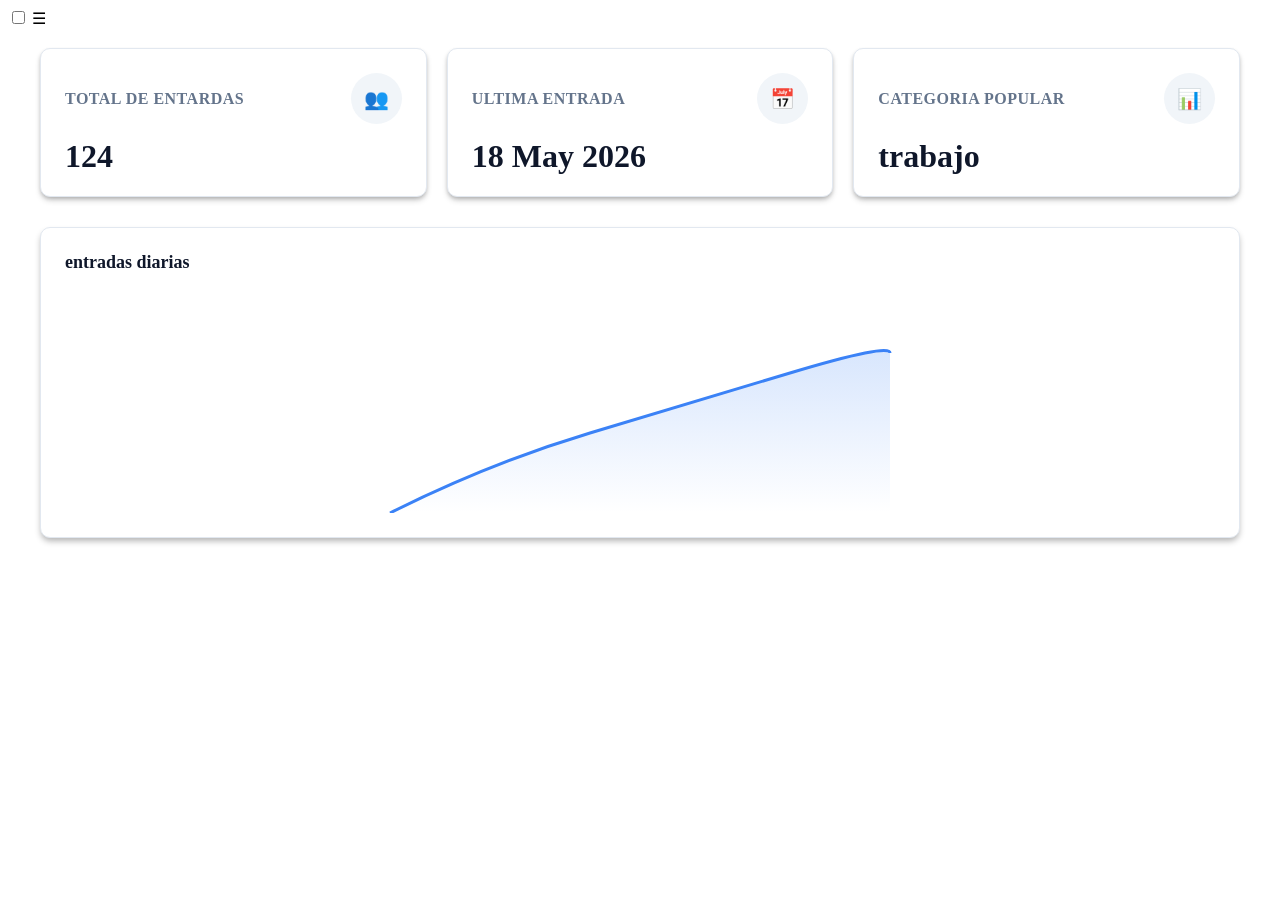
<file: index.html>
<!DOCTYPE html>
<html lang="en">
<head>
    <meta charset="UTF-8">
    <meta name="viewport" content="width=device-width, initial-scale=1.0">
    <link rel="stylesheet" href="menu-lateral.css">
    <link rel="stylesheet" href="dashboard.css">
    <title>Mi Pag Web Inicial</title>
</head>
<body>
        <input type="checkbox" id="btn-menu" class="checkbox-control">
        <label for="btn-menu" class="toggle-btn">☰</label>

        <div class="layout-container">
            <nav class="sidebar">
                <div class="sidebar-header">
                    <h3>mi pag web</h3>
                </div>
                <ul class="sidebar-menu">
                    <li>
                        <a href="index.html">
                            <span class="menu-icon">📊</span>
                            <span class="menu-text">Dashboard</span>
                        </a>
                    </li>
                    <li>
                        <a href="registro.html">
                            <span class="menu-icon">🗒️</span>
                            <span class="menu-text">Registro</span>
                        </a>
                    </li>
                    <li>
                        <a href="historial.html">
                            <span class="menu-icon">📋</span>
                            <span class="menu-text">Historial</span>
                        </a>
                    </li>
                </ul>
            </nav>
        </div>

    <main>
        <section class="dashboard-grid">
            <article class="card">
                <div class="card-header">
                    <h3>total de entardas</h3>
                    <span class="icon">👥</span>
                </div>
                <p class="card-value">124</p>
            </article>
            <article class="card">
                <div class="card-header">
                    <h3>ultima entrada</h3>
                    <span class="icon">📅</span>
                </div>
                <p class="card-value">18 May 2026</p>
            </article>
            <article class="card">
                <div class="card-header">
                    <h3>categoria popular</h3>
                    <span class="icon">📊</span>
                </div>
                <p class="card-value">trabajo</p>
            </article>
        </section>

        <section class="dashboard-chart-section">
            <h2>entradas diarias</h2>
            <div class="container-dashboard">
                <svg viewBox="0 0 500 200" preserveAspectRadio="none" class="chart-svg">
                    <defs>
                        <linearGradient id="chart-gradient" x1="0" y1="0" x2="0" y2="1">
                            <stop offset="0%" stop-color="#3b82f6" stop-opacity="0.2"/>
                            <stop offset="100%" stop-color="#3b82f6" stop-opacity="0.0"/>
                        </linearGradient>
                    </defs>

                    <path d="M 0 200 Q 100 150 200 120 T 400 60 T 500 40 L 500 200 Z" fill="url(#chart-gradient)"></path>
                    <path d="M 0 200 Q 100 150 200 120 T 400 60 T 500 40" fill="none" stroke="#3b82f6" stroke-width="3"></path>
                </svg>
            </div>
        </section>
    </main>
</body>
</html>
</file>
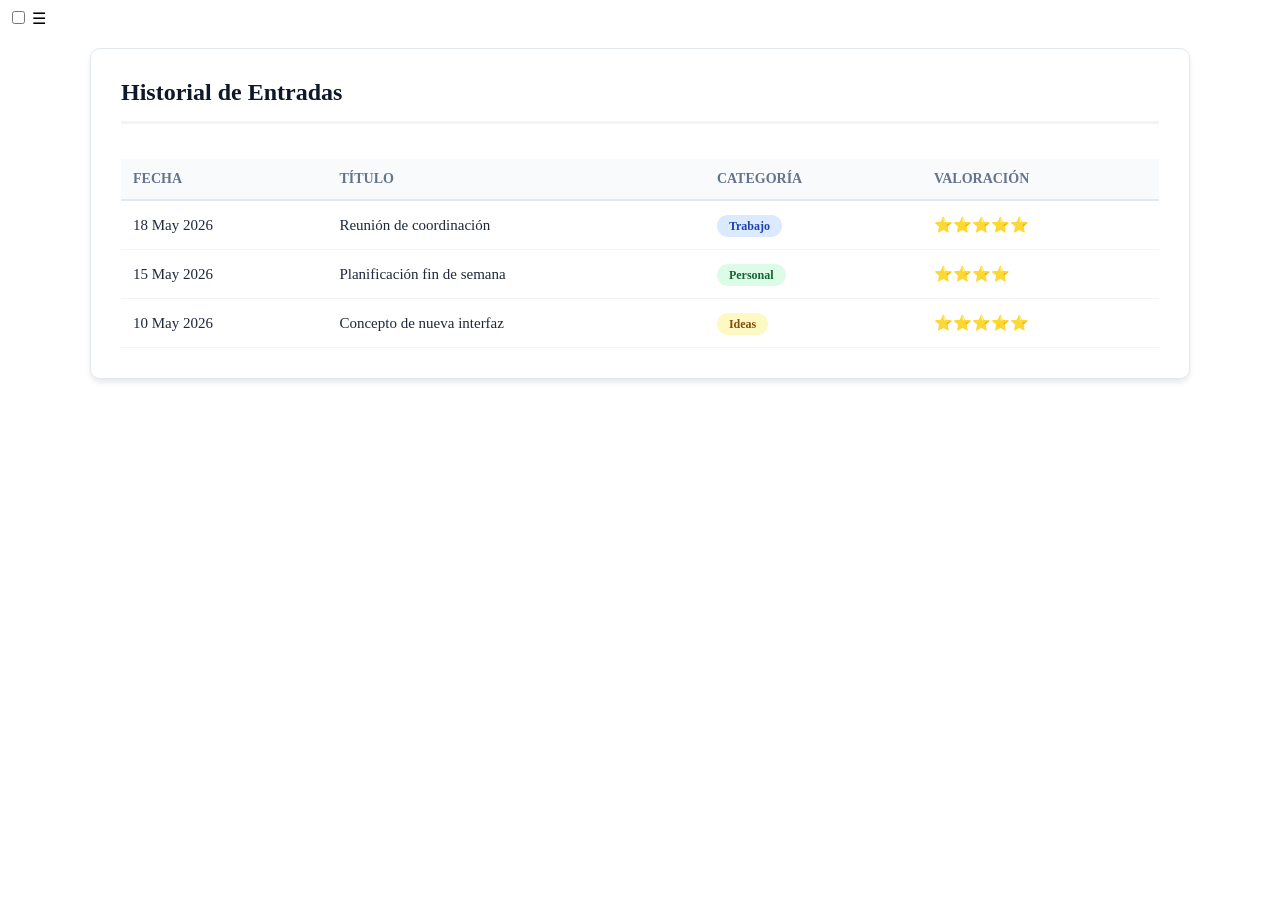
<file: datos.html>
<!DOCTYPE html>
<html lang="en">
<head>
    <meta charset="UTF-8">
    <meta name="viewport" content="width=device-width, initial-scale=1.0">
    <link rel="stylesheet" href="menu-lateral.css">
    <link rel="stylesheet" href="historial.css">
    <title>Historial - Mi Pag Web</title>
</head>
<body>
    <input type="checkbox" id="btn-menu" class="checkbox-control">
    <label for="btn-menu" class="toggle-btn">☰</label>

    <div class="layout-container">
        <nav class="sidebar">
            <div class="sidebar-header">
                <h3>mi pag web</h3>
            </div>
            <ul class="sidebar-menu">
                <li><a href="index.html"><span class="menu-icon">📊</span><span class="menu-text">Dashboard</span></a></li>
                <li><a href="registro.html"><span class="menu-icon">🗒️</span><span class="menu-text">Registro</span></a></li>
                <li><a href="datos.html"><span class="menu-icon">📋</span><span class="menu-text">Historial</span></a></li>
            </ul>
        </nav>
    </div>

    <main>
        <section class="history-container">
            <div class="history-header">
                <h2>Historial de Entradas</h2>
            </div>

            <div class="table-responsive">
                <table>
                    <thead>
                        <tr>
                            <th>Fecha</th>
                            <th>Título</th>
                            <th>Categoría</th>
                            <th>Valoración</th>
                        </tr>
                    </thead>
                    <tbody>
                        <tr>
                            <td>18 May 2026</td>
                            <td>Reunión de coordinación</td>
                            <td><span class="badge badge-trabajo">Trabajo</span></td>
                            <td>⭐⭐⭐⭐⭐</td>
                        </tr>
                        <tr>
                            <td>15 May 2026</td>
                            <td>Planificación fin de semana</td>
                            <td><span class="badge badge-personal">Personal</span></td>
                            <td>⭐⭐⭐⭐</td>
                        </tr>
                        <tr>
                            <td>10 May 2026</td>
                            <td>Concepto de nueva interfaz</td>
                            <td><span class="badge badge-ideas">Ideas</span></td>
                            <td>⭐⭐⭐⭐⭐</td>
                        </tr>
                    </tbody>
                </table>
            </div>
        </section>
    </main>
</body>
</html>
</file>
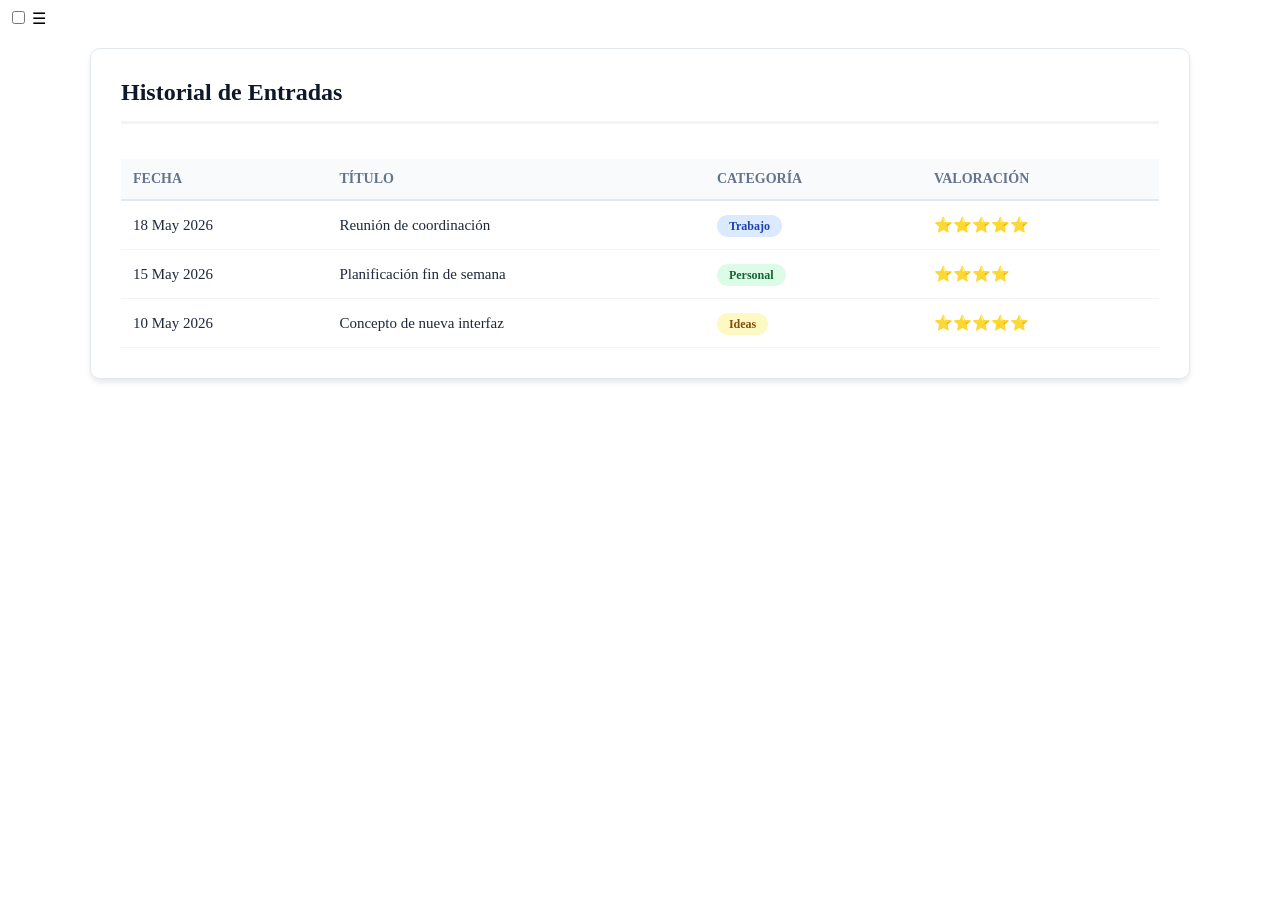
<file: historial.html>
<!DOCTYPE html>
<html lang="en">
<head>
    <meta charset="UTF-8">
    <meta name="viewport" content="width=device-width, initial-scale=1.0">
    <link rel="stylesheet" href="menu-lateral.css">
    <link rel="stylesheet" href="historial.css">
    <title>Historial - Mi Pag Web</title>
</head>
<body>
    <input type="checkbox" id="btn-menu" class="checkbox-control">
    <label for="btn-menu" class="toggle-btn">☰</label>

    <div class="layout-container">
        <nav class="sidebar">
            <div class="sidebar-header">
                <h3>mi pag web</h3>
            </div>
            <ul class="sidebar-menu">
                <li><a href="index.html"><span class="menu-icon">📊</span><span class="menu-text">Dashboard</span></a></li>
                <li><a href="registro.html"><span class="menu-icon">🗒️</span><span class="menu-text">Registro</span></a></li>
                <li><a href="historial.html"><span class="menu-icon">📋</span><span class="menu-text">Historial</span></a></li>
            </ul>
        </nav>
    </div>

    <main>
        <section class="history-container">
            <div class="history-header">
                <h2>Historial de Entradas</h2>
            </div>

            <div class="table-responsive">
                <table>
                    <thead>
                        <tr>
                            <th>Fecha</th>
                            <th>Título</th>
                            <th>Categoría</th>
                            <th>Valoración</th>
                        </tr>
                    </thead>
                    <tbody>
                        <tr>
                            <td>18 May 2026</td>
                            <td>Reunión de coordinación</td>
                            <td><span class="badge badge-trabajo">Trabajo</span></td>
                            <td>⭐⭐⭐⭐⭐</td>
                        </tr>
                        <tr>
                            <td>15 May 2026</td>
                            <td>Planificación fin de semana</td>
                            <td><span class="badge badge-personal">Personal</span></td>
                            <td>⭐⭐⭐⭐</td>
                        </tr>
                        <tr>
                            <td>10 May 2026</td>
                            <td>Concepto de nueva interfaz</td>
                            <td><span class="badge badge-ideas">Ideas</span></td>
                            <td>⭐⭐⭐⭐⭐</td>
                        </tr>
                    </tbody>
                </table>
            </div>
        </section>
    </main>
</body>
</html>
</file>
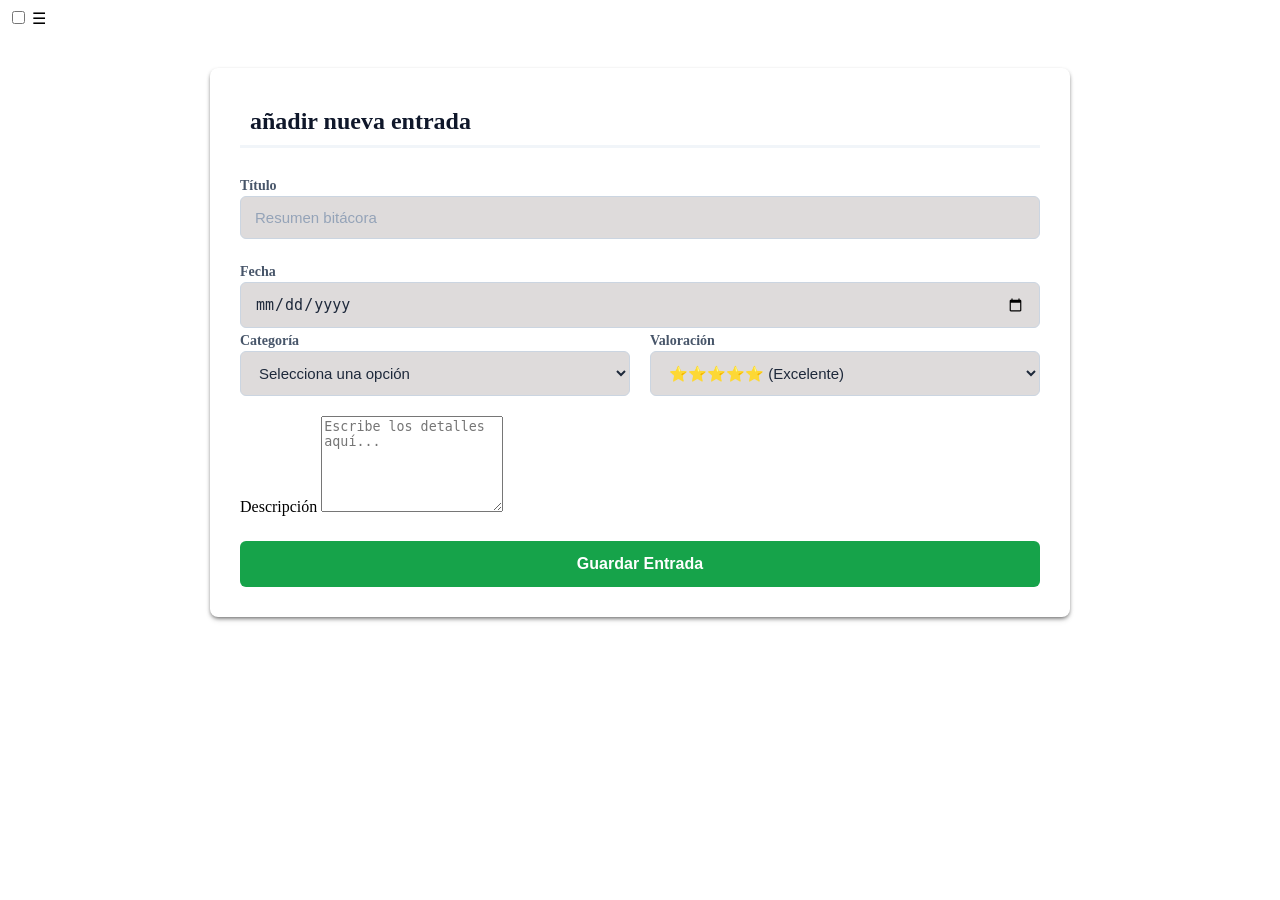
<file: registro.html>
<!DOCTYPE html>
<html lang="en">
<head>
    <meta charset="UTF-8">
    <meta name="viewport" content="width=device-width, initial-scale=1.0">
    <link rel="stylesheet" href="menu-lateral.css">
    <link rel="stylesheet" href="formulario.css">
    <title>Registro - Mi Pag Web</title>
</head>
<body>
    <input type="checkbox" id="btn-menu" class="checkbox-control">
    <label for="btn-menu" class="toggle-btn">☰</label>

    <div class="layout-container">
        <nav class="sidebar">
            <div class="sidebar-header">
                <h3>mi pag web</h3>
            </div>
            <ul class="sidebar-menu">
                <li><a href="index.html"><span class="menu-icon">📊</span><span class="menu-text">Dashboard</span></a></li>
                <li><a href="registro.html"><span class="menu-icon">🗒️</span><span class="menu-text">Registro</span></a></li>
                <li><a href="historial.html"><span class="menu-icon">📋</span><span class="menu-text">Historial</span></a></li>
            </ul>
        </nav>
    </div>

    <main>
        <section class="container-form">
            <h2>añadir nueva entrada</h2>
            <form action="#" method="post" class="main-form">
                <div class="form-row">
                    <div class="form-group">
                        <label for="titulo">Título</label>
                        <input type="text" id="titulo" name="titulo" placeholder="Resumen bitácora">
                    </div>
                </div>

                <div class="form-group">
                    <label for="fecha">Fecha</label>
                    <input type="date" id="fecha" name="fecha" required>
                </div>

                <div class="form-row">
                    <div class="form-group">
                        <label for="categoria">Categoría</label>
                        <select name="categoria" id="categoria" required>
                            <option value="" disabled selected>Selecciona una opción</option>
                            <option value="trabajo">Trabajo</option>
                            <option value="personal">Personal</option>
                            <option value="ideas">Ideas</option>
                        </select>
                    </div>

                    <div class="form-group">
                        <label for="valoracion">Valoración</label>
                        <select id="valoracion" name="valoracion" required>
                            <option value="5">⭐⭐⭐⭐⭐ (Excelente)</option>
                            <option value="4">⭐⭐⭐⭐ (Bueno)</option>
                            <option value="3">⭐⭐⭐ (Regular)</option>
                            <option value="2">⭐⭐ (Malo)</option>
                            <option value="1">⭐ (Pésimo)</option>
                        </select>
                    </div>
                </div>

                <div class="form-group-full-width">
                    <label for="descripcion">Descripción</label>
                    <textarea name="descripcion" id="descripcion" rows="6" placeholder="Escribe los detalles aquí..." required></textarea>
                </div>
                <div class="form-actions-full-width">
                    <button type="submit" class="btn-submit">Guardar Entrada</button>
                </div>
            </form>
        </section>
    </main>
</body>
</html>
</file>
<file: menu-lateral.css>
.sidebar {
    width: 250px;
    background-color: #1e293b;
    color: #ffffff;
    height: 100vh;
    position: fixed;
    top: 0;
    left: -250px;
    z-index: 999;
    transition: left 0.3s ease;
    display: flex;
    flex-direction: column;
}

.sidebar-header {
    padding: 20px;
    background-color: #0f172a;
    text-align: center;
    border-bottom: 1px solid #334155;
}

.sidebar-menu {
    list-style: none;
    padding: 0;
    margin: 0;
}

sidebar-menu li {
    width: 100%;
}

.sidebar-menu li a {
    display: flex;
    align-items: center;
    padding: 15px 20px;
    color: #cbd4e1;
    text-decoration: none;
    transition: background 0.2s, color 0.2s;
}

.sidebar-menu li a:hover {
    background-color: #334155;
    color: #ffffff;
}

.menu-icon {
    margin-right: 15px;
    font-size: 18px;
}

.menu-text {
    font-size: 16px;
    font-weight: 500;
}

#btn-menu:checked~ .layout-container .sidebar {
    left: 0;
}

@media (min-width: 768px) {
    #btn-menu:checked~ .layout-container .main.content {
        margin-left: 250px;
        transition: margin-left 0..3s ease;
    }
}
</file>
<file: dashboard.css>
main {
    padding: 20px;
    max-width: 1200px;
    margin: 0 auto;
}

.dashboard-grid {
    display: flex;
    gap: 20px;
    margin-bottom: 30px;
}

.card {
    background-color: #ffffff;
    flex: 1;
    padding: 24px;
    border-radius: 10px;
    box-shadow: 0 4px 6px -1px rgba(0,0,0,0.2), 0 2px 4px -1px rgba(0,0,0,0.2);
    border: 1px solid #e2e8f0;
    transition: transform 0.2s ease, box-shadow 0.2s ease;
}

.card:hover {
    transform: translateY(-2px);
    box-shadow: 0 10px 15px -3px rgba(0,0,0,0.3), 0 4px 6px -2px rgba(0,0,0,0.5);
}

.card-header {
    display: flex;
    justify-content: space-between;
    align-items: center;    
    margin-bottom: 16px;
}

.card-header h3 {
    margin: 0;
    color: #64748b;
    font-size: 16px;
    font-weight: 600;
    text-transform: uppercase;
    letter-spacing: 0.5px;
}

.card-header .icon {
    font-size: 20px;
    background-color: #f1f5f9;
    padding: 8px;
    border-radius: 50%;
    display: flex;
    align-items: center;
    justify-content: center;
    width: 35px;
    height: 35px;
}

.card-value {
    margin: 0;
    font-size: 32px;
    font-weight: 700;
    color: #0f172a;
    line-height: 1;
}

.card-value.text-medium {
    font-size: 22px;
    padding-top: 5px;
}

.dashboard-chart-section {
    background-color: #ffffff;
    padding: 24px;
    border-radius: 10px;
    border: 1px solid #e2e8f0;
    box-shadow: 0 4px 6px -1px rgba(0,0,0,0.3);
}

.dashboard-chart-section h2 {
    margin-top: 0;
    margin-bottom: 20px;
    color: #0f172a;
    font-size: 18px;
    font-weight: 600;
}

.container-dashboard {
    width: 100%;
    height: 200px;
    padding-top: 20px;
    position: relative;
    overflow: hidden;
}
.chart-svg {
    width: 100%;
    height: 100%;
    display: block;
}

@media (max-width: 900px) {
    .dashboard-grid {
        flex-direction: column;
        gap: 15px;
    }
}
</file>
<file: historial.css>
/* Estilos para la página de historial y tablas */
main {
    padding: 20px;
    max-width: 1100px;
    margin: 0 auto;
}

.history-container {
    background-color: #ffffff;
    padding: 30px;
    border-radius: 10px;
    box-shadow: 0 4px 6px -1px rgba(0,0,0,0.1);
    border: 1px solid #e2e8f0;
}

.history-header {
    display: flex;
    justify-content: space-between;
    align-items: center;
    margin-bottom: 25px;
    border-bottom: 3px solid #f1f5f9;
    padding-bottom: 15px;
}

.history-header h2 {
    margin: 0;
    color: #0f172a;
    font-size: 24px;
}

.table-responsive {
    overflow-x: auto;
}

table {
    width: 100%;
    border-collapse: collapse;
    margin-top: 10px;
}

th {
    text-align: left;
    padding: 12px;
    background-color: #f8fafc;
    color: #64748b;
    font-size: 14px;
    font-weight: 600;
    text-transform: uppercase;
    border-bottom: 2px solid #e2e8f0;
}

td {
    padding: 15px 12px;
    border-bottom: 1px solid #f1f5f9;
    color: #1e293b;
    font-size: 15px;
}

tr:hover {
    background-color: #f8fafc;
}

.badge {
    padding: 4px 12px;
    border-radius: 20px;
    font-size: 12px;
    font-weight: 600;
}

.badge-trabajo { 
    background-color: #dbeafe; 
    color: #1e40af; 
}
.badge-personal { 
    background-color: #dcfce7; 
    color: #166534; 
}
.badge-ideas { 
    background-color: #fef9c3; 
    color: #854d0e; 
}
</file>
<file: formulario.css>
main {
    padding: 20px;
    margin: 0 auto;
}

.form-row {
    display: flex;
    gap: 20px;
    margin-bottom: 20px;
}

.form-group {
    display: flex;
    flex-direction: column;
    flex: 1;
}

.container-form {
    background-color: #ffffff;
    max-width: 800px;
    margin: 20px auto;
    padding: 30px;
    border-radius: 8px;
    box-shadow: 0 4px 6px -1px rgba(0,0,0,0.1), 0 2px 4px -1px rgba(0,0,0,0.6);
}

.container-form h2{
    color: #0f172a;
    font-size: 24px;
    margin-top: 0;
    margin-bottom: 25px;
    border-bottom: 3px solid #f1f5f9;
    padding: 10px;
}

.form-group-full-width {
    margin-bottom: 25px;
}

.form-group label {
    color: #475569;
    font-size: 14px;
    font-weight: 600;
    margin-bottom: 2px;
    margin-top: 5px;
}

.form-group input[type="text"],
.form-group input[type="date"],
.form-group select,
.form-group textarea {
    width: 100%;
    padding: 12px 14px;
    font-size: 15px;
    color: #1e293b;
    background-color: #dedbdb;
    border: 1px solid #cbd5e1;
    border-radius: 6px;
    box-sizing: border-box;
    transition: border-color 0.2s, box-shadow 0.2s;
    outline: none;
}

.form-group input::placeholder,
.form-group textarea::placeholder {
    color: #94a3b8;
}

.form-group textarea {
    resize: vertical;
    font-family: inherit;
}

.form-group input:focus,
.form-group select:focus,
.form-group textarea:focus {
    border-color: #3b82f6;
    box-shadow: 0 0 0 3px rgba(59, 130, 246, 0.15);
}

form-actions-full-width {
    margin-top: 10px;
}

.btn-submit {
    width: 100%;
    background-color: #16a34a;
    color: #ffffff;
    font-size: 16px;
    font-weight: 600;
    padding: 14px;
    border: none;
    border-radius: 6px;
    cursor: pointer;
    transition: background-color 0.2s, transform 0.1s;
}

.btn-submit:hover {
    background-color: #15803d;
}

.btn-submit:active {
    transform: scale(0.98);
}

@media (max-width: 600px) {
    .form-row {
        flex-direction: column;
        gap: 20px;
    }
}
</file>
